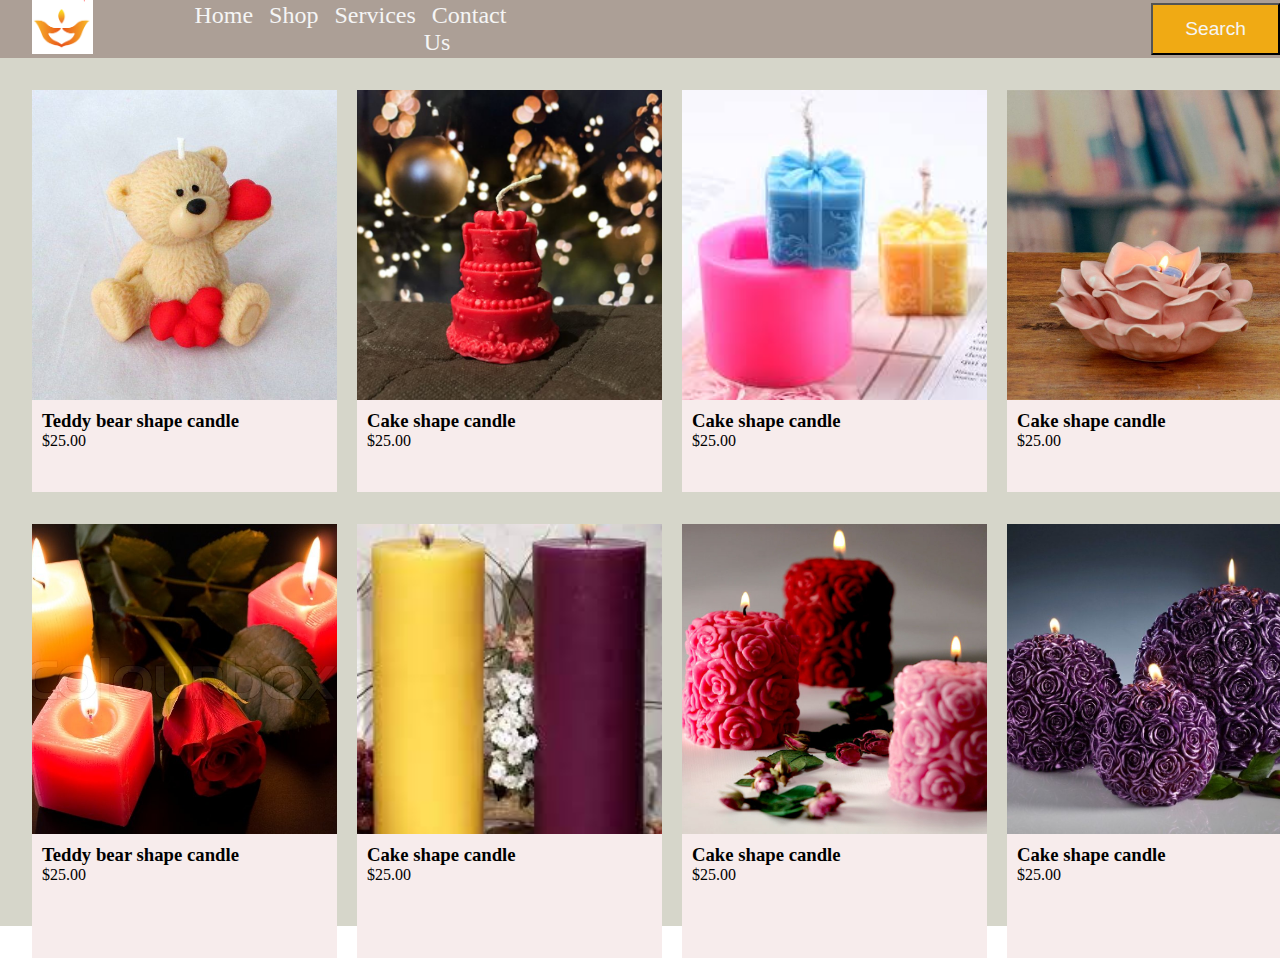
<file: index.html>
<!DOCTYPE html>
<html lang="en">

<head>
    <meta charset="UTF-8">
    <meta http-equiv="X-UA-Compatible" content="IE=edge">
    <meta name="viewport" content="width=device-width, initial-scale=1.0">
    <title>candle</title>

    <link rel="stylesheet" href="https://lib.arvancloud.com/ar/font-awesome/4.7.0/css/font-awesome.css">
    <link rel="stylesheet" href="style.css">
</head>

<body>
    <!-- navbar -->
    <div class="fluid-container">
        <nav class="navbar">
            <div id="logo">
                <img src="cc.png" alt="cc">
            </div>
            <ul>
                <li class="list"><a href="#">Home</a></li>
                <li class="list"><a href="#">Shop</a></li>
                <li class="list"><a href="#">Services</a></li>
                <li class="list"><a href="#">Contact Us</a></li>
            </ul>
            <button class="btn">Search</button>
        </nav>
    </div>

    <!-- products -->
    <div class="container">
        <div class="card">
            <div class="imgbx">
                <img src="teddy.jpg" alt="">
            </div>
            <div class="content">
                <div class="productname">
                    <h3>Teddy bear shape candle</h3>
                    <div class="pricetag">
                        <p>$25.00</p>
                    </div>
                    <div class="rating">
                        <i class="fa fa-star" aria-hidden="true"></i>
                        <i class="fa fa-star" aria-hidden="true"></i>
                        <i class="fa fa-star" aria-hidden="true"></i>
                        <i class="fa fa-star" aria-hidden="true"></i>
                        <i class="fa fa-star" aria-hidden="true"></i>
                    </div>
                </div>
            </div>
        </div>

        <div class="card">
            <div class="imgbx">
                <img src="3lc.jpg" alt="">
            </div>
            <div class="content">
                <div class="productname">
                    <h3>Cake shape candle</h3>
                    <div class="pricetag">
                        <p>$25.00</p>
                    </div>
                    <div class="rating">
                        <i class="fa fa-star" aria-hidden="true"></i>
                        <i class="fa fa-star" aria-hidden="true"></i>
                        <i class="fa fa-star" aria-hidden="true"></i>
                        <i class="fa fa-star" aria-hidden="true"></i>
                        <i class="fa fa-star" aria-hidden="true"></i>
                    </div>
                </div>
            </div>
        </div>

        <div class="card">
            <div class="imgbx">
                <img src="gift.jfif" alt="">
            </div>
            <div class="content">
                <div class="productname">
                    <h3>Cake shape candle</h3>
                    <div class="pricetag">
                        <p>$25.00</p>
                    </div>
                    <div class="rating">
                        <i class="fa fa-star" aria-hidden="true"></i>
                        <i class="fa fa-star" aria-hidden="true"></i>
                        <i class="fa fa-star" aria-hidden="true"></i>
                        <i class="fa fa-star" aria-hidden="true"></i>
                        <i class="fa fa-star" aria-hidden="true"></i>
                    </div>
                </div>
            </div>
        </div>

        <div class="card">
            <div class="imgbx">
                <img src="ro.jpg" alt="">
            </div>
            <div class="content">
                <div class="productname">
                    <h3>Cake shape candle</h3>
                    <div class="pricetag">
                        <p>$25.00</p>
                    </div>
                    <div class="rating">
                        <i class="fa fa-star" aria-hidden="true"></i>
                        <i class="fa fa-star" aria-hidden="true"></i>
                        <i class="fa fa-star" aria-hidden="true"></i>
                        <i class="fa fa-star" aria-hidden="true"></i>
                        <i class="fa fa-star" aria-hidden="true"></i>
                    </div>
                </div>
            </div>
        </div>
    </div>

    <div class="container">
        <div class="card">
            <div class="imgbx">
                <img src="cube.jpg" alt="">
            </div>
            <div class="content">
                <div class="productname">
                    <h3>Teddy bear shape candle</h3>
                    <div class="pricetag">
                        <p>$25.00</p>
                    </div>
                    <div class="rating">
                        <i class="fa fa-star" aria-hidden="true"></i>
                        <i class="fa fa-star" aria-hidden="true"></i>
                        <i class="fa fa-star" aria-hidden="true"></i>
                        <i class="fa fa-star" aria-hidden="true"></i>
                        <i class="fa fa-star" aria-hidden="true"></i>
                    </div>
                </div>
            </div>
        </div>

        <div class="card">
            <div class="imgbx">
                <img src="pillar.jfif" alt="">
            </div>
            <div class="content">
                <div class="productname">
                    <h3>Cake shape candle</h3>
                    <div class="pricetag">
                        <p>$25.00</p>
                    </div>
                    <div class="rating">
                        <i class="fa fa-star" aria-hidden="true"></i>
                        <i class="fa fa-star" aria-hidden="true"></i>
                        <i class="fa fa-star" aria-hidden="true"></i>
                        <i class="fa fa-star" aria-hidden="true"></i>
                        <i class="fa fa-star" aria-hidden="true"></i>
                    </div>
                </div>
            </div>
        </div>

        <div class="card">
            <div class="imgbx">
                <img src="rose.png" alt="">
            </div>
            <div class="content">
                <div class="productname">
                    <h3>Cake shape candle</h3>
                    <div class="pricetag">
                        <p>$25.00</p>
                    </div>
                    <div class="rating">
                        <i class="fa fa-star" aria-hidden="true"></i>
                        <i class="fa fa-star" aria-hidden="true"></i>
                        <i class="fa fa-star" aria-hidden="true"></i>
                        <i class="fa fa-star" aria-hidden="true"></i>
                        <i class="fa fa-star" aria-hidden="true"></i>
                    </div>
                </div>
            </div>
        </div>

        <div class="card">
            <div class="imgbx">
                <img src="bg33.jpg" alt="">
            </div>
            <div class="content">
                <div class="productname">
                    <h3>Cake shape candle</h3>
                    <div class="pricetag">
                        <p>$25.00</p>
                    </div>
                    <div class="rating">
                        <i class="fa fa-star" aria-hidden="true"></i>
                        <i class="fa fa-star" aria-hidden="true"></i>
                        <i class="fa fa-star" aria-hidden="true"></i>
                        <i class="fa fa-star" aria-hidden="true"></i>
                        <i class="fa fa-star" aria-hidden="true"></i>
                    </div>
                </div>
            </div>
        </div>
    </div>

    


</body>

</html>
</file>
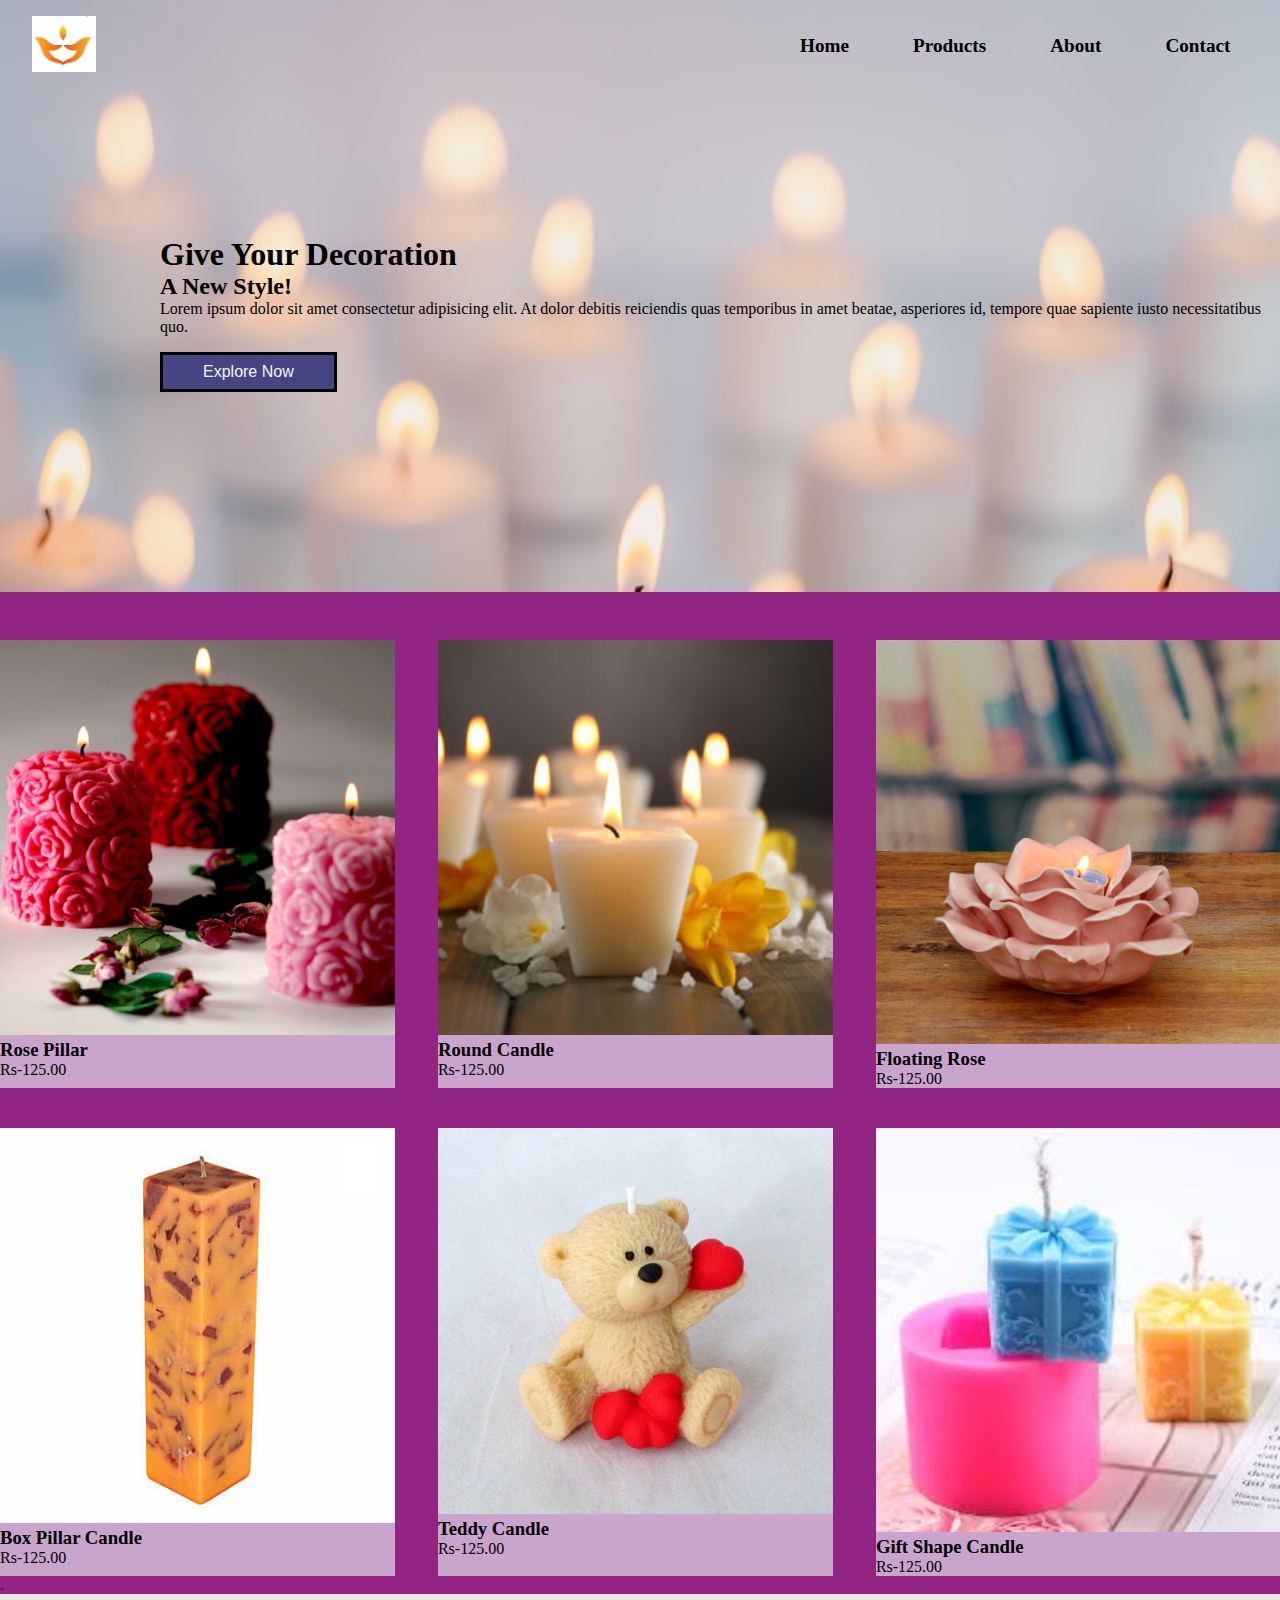
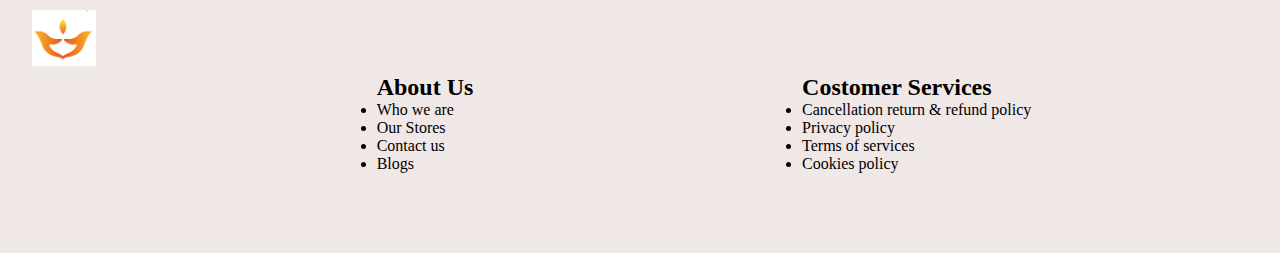
<file: candle.html>
<!DOCTYPE html>
<html lang="en">
<head>
    <meta charset="UTF-8">
    <meta http-equiv="X-UA-Compatible" content="IE=edge">
    <meta name="viewport" content="width=device-width, initial-scale=1.0">
    <title>Celcius Candle</title>
    <link rel="stylesheet" href="candle.css">
    <link rel="stylesheet" href="phone.css">
</head>
<body>
    <div class="fluid-container">
    <div class="container">
    <div class="navbar">
        <div class="logo">
            <img src="cc.png" alt="Candle">
        </div>
        <ul>
            <li class="list"><a href="#">Home</a></li>
            <li class="list"><a href="#">Products</a></li>
            <li class="list"><a href="#">About</a></li>
            <li class="list"><a href="#">Contact</a></li>
            <li class="list"><a href="#">Account</a></li>
        </ul>
    </div>
    <div class="section">
    <div class="text">
        <h1>Give Your Decoration</h1>
        <h2>A New Style!</h2>
        <p>Lorem ipsum dolor sit amet consectetur adipisicing elit. At dolor debitis reiciendis quas temporibus in amet beatae, asperiores id, tempore quae sapiente iusto necessitatibus quo.</p>
        <button class="btn">Explore Now</button>
    </div>
</div>
</div>

<!-- featured catogories -->
<div class="categories">
       <div class="card">
        <div class="imgbox">
            <div class="img">
                <img src="rose.png" alt="desinger candle">
            </div>
            <div class="content">
                <h3>Rose Pillar</h3>
                <p>Rs-125.00</p>
            </div>
            <div class="rating">

            </div>
        </div>
    </div>

    <div class="card">
        <div class="imgbox">
            <div class="img">
                <img src="bg22.jpg" alt="desinger candle">
            </div>
            <div class="content">
                <h3>Round Candle</h3>
                <p>Rs-125.00</p>
            </div>
            <div class="rating">
                
            </div>
        </div>
    </div>

    <div class="card">
        <div class="imgbox">
            <div class="img">
                <img src="ro.jpg" alt="desinger candle">
            </div>
            <div class="content">
                <h3>Floating Rose</h3>
                <p>Rs-125.00</p>
            </div>
            <div class="rating">
                
            </div>
        </div>
    </div>

    <div class="card">
        <div class="imgbox">
            <div class="img">
                <img src="box.jpg" alt="desinger candle">
            </div>
            <div class="content">
                <h3>Box Pillar Candle</h3>
                <p>Rs-125.00</p>
            </div>
            <div class="rating">

            </div>
        </div>
    </div>
    
    <div class="card">
        <div class="imgbox">
            <div class="img">
                <img src="teddy.jpg" alt="desinger candle">
            </div>
            <div class="content">
                <h3>Teddy Candle</h3>
                <p>Rs-125.00</p>
            </div>
            <div class="rating">

            </div>
        </div>
    </div>

    <div class="card">
        <div class="imgbox">
            <div class="img">
                <img src="gift.jfif" alt="desinger candle">
            </div>
            <div class="content">
                <h3>Gift Shape Candle</h3>
                <p>Rs-125.00</p>
            </div>
            <div class="rating">

            </div>
        </div>
    </div>
</div>

 <!-- Footer    -->.
 <footer>
     <div class="footer-content">
         <div class="logo">
             <img src="cc.png" alt="">
         </div>
         <div class="column1">
             <h2>About Us</h2>
             <ul>
                 <li>Who we are</li>
                 <li>Our Stores</li>
                 <li>Contact us</li>
                 <li>Blogs</li>
             </ul>
         </div>

         <div class="column2">
            <h2>Costomer Services</h2>
            <ul>
                <li>Cancellation return & refund policy</li>
                <li>Privacy policy</li>
                <li>Terms of services</li>
                <li>Cookies policy</li>
            </ul>
        </div>
     </div>
 </footer>
 </div>


</body>
</html>
</file>
<file: style.css>
*{
    margin: 0;
    padding: 0;
}
.navbar{
    display: flex;
    align-items: center;
    background-color: rgb(172, 159, 150);

}
#logo{
    margin: 0rem 2rem;
}
#logo img{
   width: 50%;
   height: 50%;
}
ul{
    display: flex;
}
ul li{
    list-style: none;
    font-size: 1.5rem;
    
}
ul li a{
    text-decoration: none;
    padding: 0.5rem;
    color: whitesmoke;
}
ul li a:hover{
   color: black;
   background-color: rgb(228, 231, 27);
}
.btn{
    display: block;
    margin-left: 40rem;
    padding: 0.8rem 2rem;
    background-color: rgb(240, 170, 20);
    color: whitesmoke;
    cursor: pointer;
    font-size: 1.2rem;
}


/* product */

.container{
    position: relative;
    width: 100%;
    display: grid;
    grid-template-columns: repeat(auto-fit, minmax(250px, 1fr));
    grid-gap: 20px;
    background-color: rgb(214, 214, 202);
 
}
.container .card{
    width: 100%;
    height: 100%;
    background-color:rgb(247, 236, 236);
    margin: 2rem 2rem;
    
}
.container .card .imgbx{
    position: relative;
    width: 100%;
    height: 310px;
    
}
.container .card .imgbx img{
    position: absolute;
    top: 0;
    left: 0;
    width: 100%;
    height: 100%;
    object-fit: cover;
    transition: 0.5s ease-in-out;
    transform-origin: left;
    
}
.container .card:hover .imgbx img{
  transform: scale(1.2);
}
.action{
    position: absolute;
    top: 10px;
    right: 10px;
}
.action li{
    position: relative;
    list-style: none;
    background-color: ivory;
    width: 30%;
    height: 10%;
    display: flex;
    justify-content: center;
    align-items: center;
    margin: 1.2rem;
    cursor: pointer;
}
.action li:hover{
    color: red;
    background-color: whitesmoke;
}

.container .card .content{
    padding: 10px;
    right: 10px;
   
}

.container .card .content h2{
    font-size: 15px;
}
.container .card .content .rating{
    display: flex;
    align-items: center;
}
</file>
<file: candle.css>
*{
    margin: 0;
    padding: 0;
    box-sizing: border-box;
}
body{
    height: 100vh;
    width: 100vw;
}
.container{
    background: url(bg11.jpg)no-repeat center center fixed;
    background-size: cover;  
}
.navbar{
    display: flex;
    align-items: center;
}

.logo{
    margin: 1rem 2rem;
}
.logo img{
    width: 4rem;
}
.navbar ul{
    display: flex;
    margin-left: 40rem;
    align-items: center;
    justify-content: center;
}
.navbar ul li{
    list-style: none;
    font-weight: bold;
}
.navbar ul li a{
    text-decoration: none;
    padding: 0.5rem 2rem;
    color: black;
    font-size: 1.2rem;

}
.navbar ul li a:hover{
    background-color: white;
    color: black;
}
 .section{
   
    height: 500px;
    position: relative;
}
.text{
position: absolute;
top: 9rem;
left: 10rem;
}
.section .btn{
    display: block;
    padding: 0.5rem 2.5rem;
    margin-top: 1rem;
    background-color: rgb(69, 69, 129);
    color: whitesmoke;
    border: 3px solid black;
    cursor: pointer;
    font-size: 1rem;
}

/* categories */
.categories{
    display: grid;
   grid-template-columns: repeat(3,auto);
    grid-gap: 2.5rem 2.7rem;
    width: 100%;
    position: relative;
    margin-top: 3rem;
}

.categories .card{
    width: 100%;
    height: 100%;
    background-color: rgb(201, 165, 204);
}
.categories .card .imgbox{
    position: relative;
    width: 100%;
    height: 10%;
}
.categories .card .imgbox img{
    width: 100%;
    height: 100%;
    top: 0;
    left: 0;
    object-fit: cover;
    transition: 0.5sec ease-in-out;
    transform-origin: left;
}
.categories .card:hover .imgbox img{
  transform: scale(1.1);
}

/* footer */
.footer-content{
    display: grid;
    grid-template-columns: repeat(3, auto);
    background-color: rgb(240, 231, 231);

}
.footer-content .column1, .column2{
    padding: 5rem;
}
</file>
<file: phone.css>
@media only screen and (max-width:300px);
body{
    background-color: brown;
}
@media only screen and (min-width:300px) and (max-width:500px);
body{
    background-color: green;
}
@media only screen and (min-width:500px) and (max-width:800px);
body{
    background-color: rgb(52, 141, 192);
}
@media only screen and (min-width:300px) and (max-width:500px);
body{
    background-color: rgb(241, 245, 41);
}
@media only screen and (min-width:800px);
body{
    background-color: rgba(128, 0, 111, 0.856);
}
</file>
